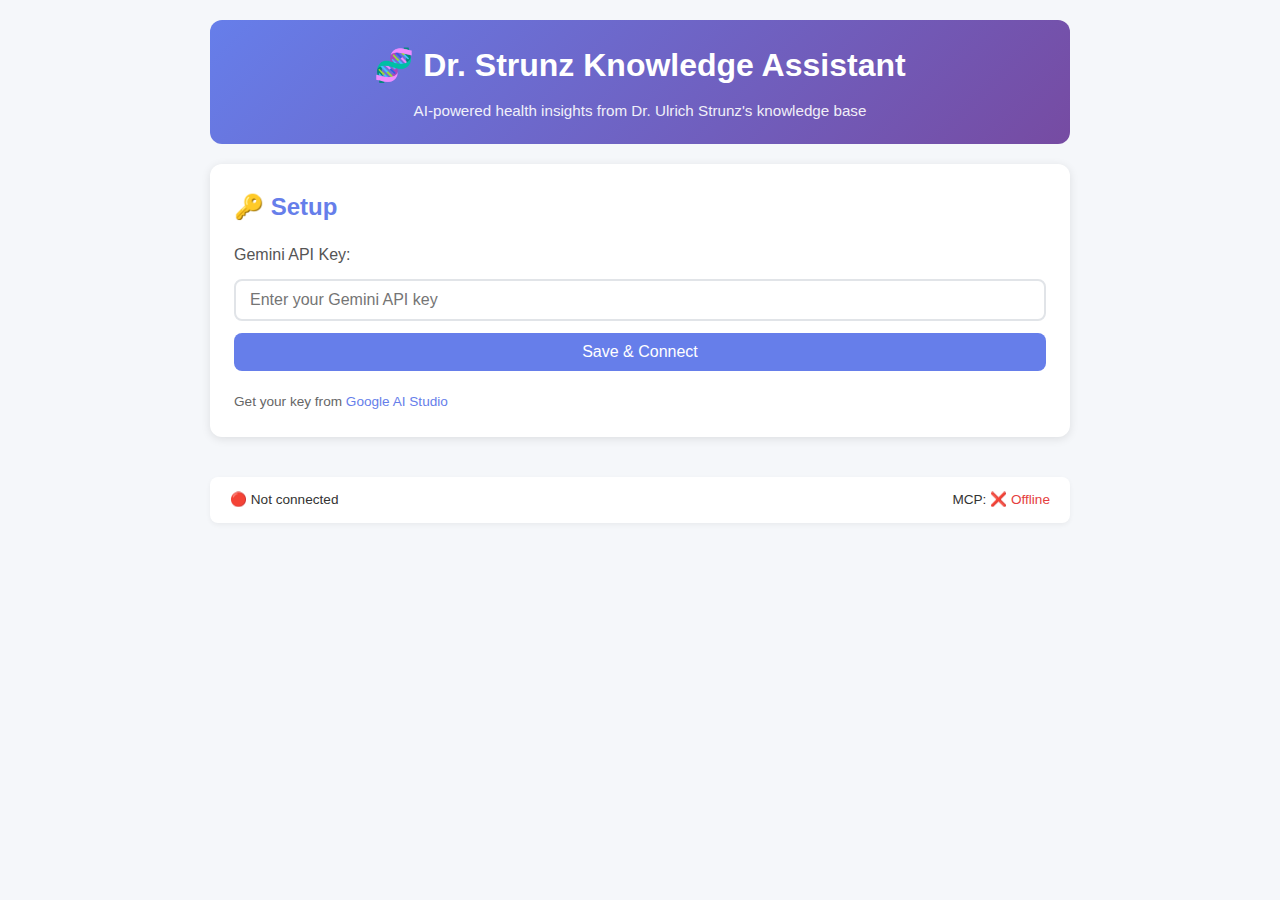
<file: frontend/index.html>
<!DOCTYPE html>
<html lang="en">
<head>
    <meta charset="UTF-8">
    <meta name="viewport" content="width=device-width, initial-scale=1.0">
    <title>StrunzKnowledge AI Chat</title>
    <link rel="stylesheet" href="styles.css">
</head>
<body>
    <div class="container">
        <header>
            <h1>🧬 Dr. Strunz Knowledge Assistant</h1>
            <p class="subtitle">AI-powered health insights from Dr. Ulrich Strunz's knowledge base</p>
        </header>

        <!-- API Key Setup -->
        <div id="setup-panel" class="setup-panel">
            <h2>🔑 Setup</h2>
            <div class="setup-content">
                <label for="gemini-key">Gemini API Key:</label>
                <input type="password" id="gemini-key" placeholder="Enter your Gemini API key">
                <button id="save-key" class="btn btn-primary">Save & Connect</button>
                <p class="hint">Get your key from <a href="https://makersuite.google.com/app/apikey" target="_blank">Google AI Studio</a></p>
            </div>
        </div>

        <!-- Chat Interface -->
        <div id="chat-container" class="chat-container" style="display: none;">
            <div class="chat-messages" id="chat-messages">
                <div class="message assistant">
                    <div class="message-content">
                        <strong>🤖 Assistant:</strong>
                        <p>Hello! I'm your Dr. Strunz knowledge assistant. I can help you with:</p>
                        <ul>
                            <li>🔍 Search Dr. Strunz's books, articles, and forum posts</li>
                            <li>💊 Vitamin and supplement recommendations</li>
                            <li>🏃‍♂️ Fitness and nutrition advice</li>
                            <li>🧬 Molecular medicine insights</li>
                        </ul>
                        <p>What would you like to know about health optimization?</p>
                    </div>
                </div>
            </div>
            
            <div class="chat-input-container">
                <div class="input-group">
                    <input type="text" id="chat-input" placeholder="Ask about vitamins, nutrition, fitness..." disabled>
                    <button id="send-btn" class="btn btn-send" disabled>Send</button>
                </div>
                <div class="tool-selector">
                    <label>
                        <input type="radio" name="tool" value="search" checked>
                        🔍 Search
                    </label>
                    <label>
                        <input type="radio" name="tool" value="ask">
                        💬 Ask Dr. Strunz
                    </label>
                    <label>
                        <input type="radio" name="tool" value="analyze">
                        📊 Analyze Topic
                    </label>
                </div>
            </div>
        </div>

        <!-- Status Bar -->
        <div class="status-bar">
            <span id="status-text">🔴 Not connected</span>
            <span id="mcp-status">MCP: <span id="mcp-connection">Checking...</span></span>
        </div>
    </div>

    <script src="app.js"></script>
</body>
</html>
</file>
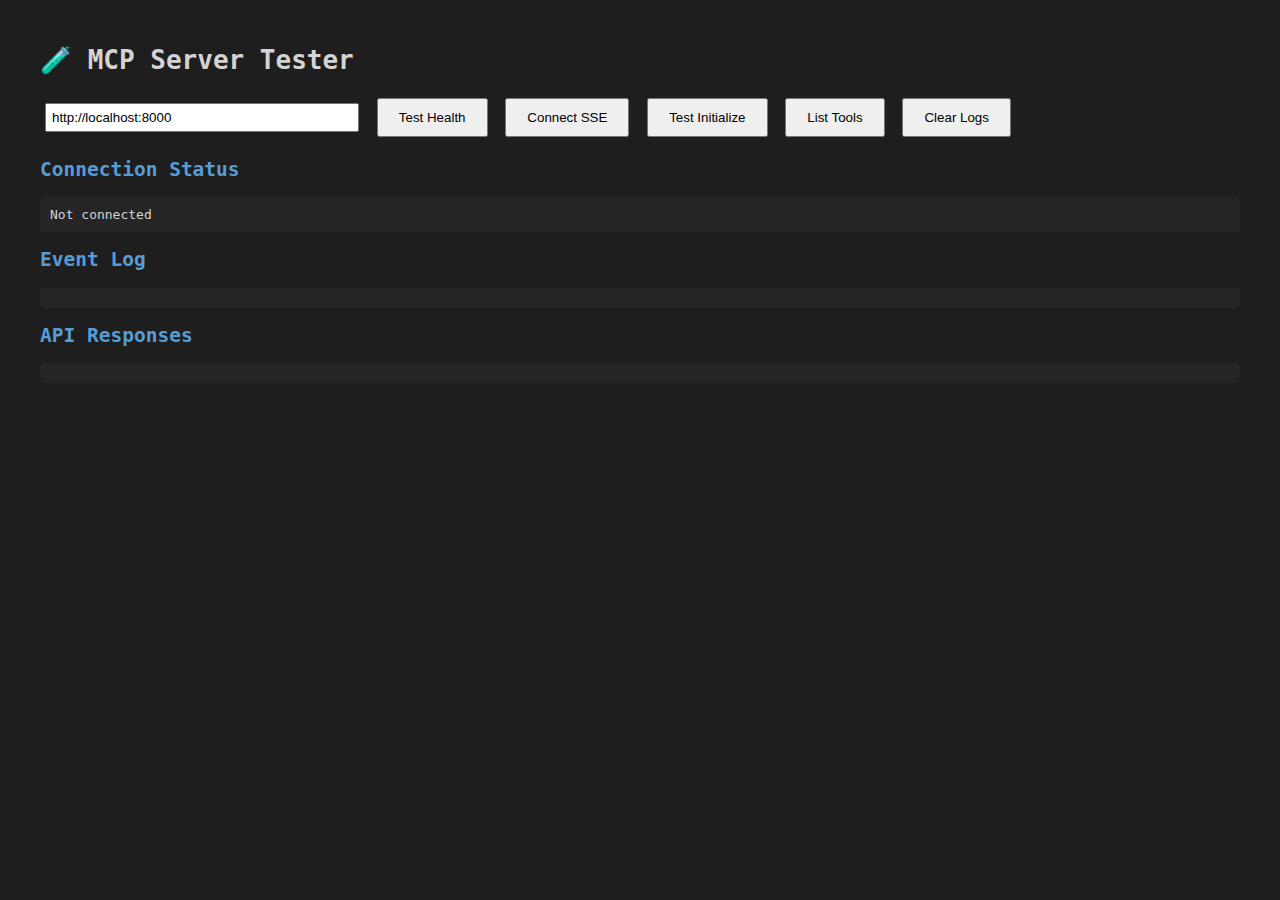
<file: test_sse_browser.html>
<!DOCTYPE html>
<html>
<head>
    <title>SSE/MCP Tester</title>
    <style>
        body { font-family: monospace; padding: 20px; background: #1e1e1e; color: #d4d4d4; }
        .container { max-width: 1200px; margin: 0 auto; }
        button { padding: 10px 20px; margin: 5px; cursor: pointer; }
        .log { background: #252526; padding: 10px; margin: 10px 0; border-radius: 5px; overflow-x: auto; }
        .success { color: #4fc1ff; }
        .error { color: #f44747; }
        .event { color: #dcdcaa; }
        .data { color: #ce9178; }
        h2 { color: #569cd6; }
        input { padding: 5px; margin: 5px; width: 300px; }
    </style>
</head>
<body>
    <div class="container">
        <h1>🧪 MCP Server Tester</h1>
        
        <div>
            <input type="text" id="serverUrl" value="http://localhost:8000" placeholder="Server URL">
            <button onclick="testHealth()">Test Health</button>
            <button onclick="connectSSE()">Connect SSE</button>
            <button onclick="testInitialize()">Test Initialize</button>
            <button onclick="testTools()">List Tools</button>
            <button onclick="clearLogs()">Clear Logs</button>
        </div>
        
        <h2>Connection Status</h2>
        <div id="status" class="log">Not connected</div>
        
        <h2>Event Log</h2>
        <div id="eventLog" class="log"></div>
        
        <h2>API Responses</h2>
        <div id="apiLog" class="log"></div>
    </div>

    <script>
        let eventSource = null;
        let sessionId = null;
        
        function log(message, target = 'eventLog', className = '') {
            const log = document.getElementById(target);
            const entry = document.createElement('div');
            entry.className = className;
            entry.textContent = new Date().toLocaleTimeString() + ' - ' + message;
            log.appendChild(entry);
            log.scrollTop = log.scrollHeight;
        }
        
        function clearLogs() {
            document.getElementById('eventLog').innerHTML = '';
            document.getElementById('apiLog').innerHTML = '';
        }
        
        async function testHealth() {
            const url = document.getElementById('serverUrl').value;
            try {
                const response = await fetch(url + '/');
                const data = await response.json();
                log('Health check: ' + JSON.stringify(data, null, 2), 'apiLog', 'success');
            } catch (error) {
                log('Health check failed: ' + error.message, 'apiLog', 'error');
            }
        }
        
        function connectSSE() {
            if (eventSource) {
                eventSource.close();
            }
            
            const url = document.getElementById('serverUrl').value + '/sse';
            log('Connecting to SSE: ' + url, 'eventLog');
            
            eventSource = new EventSource(url);
            document.getElementById('status').textContent = 'Connecting...';
            
            eventSource.onopen = function() {
                document.getElementById('status').textContent = '✅ Connected';
                document.getElementById('status').className = 'log success';
                log('SSE connection opened', 'eventLog', 'success');
            };
            
            eventSource.onerror = function(error) {
                document.getElementById('status').textContent = '❌ Connection error';
                document.getElementById('status').className = 'log error';
                log('SSE error: ' + JSON.stringify(error), 'eventLog', 'error');
            };
            
            eventSource.addEventListener('endpoint', function(e) {
                log('Event: endpoint', 'eventLog', 'event');
                log('Data: ' + e.data, 'eventLog', 'data');
                
                // Extract session ID
                if (e.data.includes('session_id=')) {
                    sessionId = e.data.split('session_id=')[1];
                    log('Session ID captured: ' + sessionId, 'eventLog', 'success');
                }
            });
            
            eventSource.addEventListener('ping', function(e) {
                log('Event: ping - ' + e.data, 'eventLog', 'event');
            });
            
            eventSource.onmessage = function(e) {
                log('Message: ' + e.data, 'eventLog', 'data');
            };
        }
        
        async function testInitialize() {
            const url = document.getElementById('serverUrl').value + '/messages/';
            const fullUrl = sessionId ? url + '?session_id=' + sessionId : url;
            
            const request = {
                jsonrpc: "2.0",
                id: "init-1",
                method: "initialize",
                params: {
                    protocolVersion: "2025-03-26",
                    capabilities: {},
                    clientInfo: {name: "Browser Test", version: "1.0.0"}
                }
            };
            
            try {
                const response = await fetch(fullUrl, {
                    method: 'POST',
                    headers: {'Content-Type': 'application/json'},
                    body: JSON.stringify(request)
                });
                const data = await response.json();
                log('Initialize response: ' + JSON.stringify(data, null, 2), 'apiLog', 'success');
            } catch (error) {
                log('Initialize failed: ' + error.message, 'apiLog', 'error');
            }
        }
        
        async function testTools() {
            const url = document.getElementById('serverUrl').value + '/messages/';
            
            const request = {
                jsonrpc: "2.0",
                id: "tools-1",
                method: "tools/list"
            };
            
            try {
                const response = await fetch(url, {
                    method: 'POST',
                    headers: {'Content-Type': 'application/json'},
                    body: JSON.stringify(request)
                });
                const data = await response.json();
                
                if (data.result && data.result.tools) {
                    const tools = data.result.tools;
                    log(`Found ${tools.length} tools:`, 'apiLog', 'success');
                    
                    tools.slice(0, 5).forEach(tool => {
                        const props = tool.inputSchema?.properties || {};
                        const params = Object.keys(props).join(', ') || 'no parameters';
                        log(`  - ${tool.name}: ${params}`, 'apiLog');
                    });
                    
                    if (tools.length > 5) {
                        log(`  ... and ${tools.length - 5} more tools`, 'apiLog');
                    }
                } else {
                    log('Tools response: ' + JSON.stringify(data, null, 2), 'apiLog');
                }
            } catch (error) {
                log('Tools list failed: ' + error.message, 'apiLog', 'error');
            }
        }
    </script>
</body>
</html>
</file>
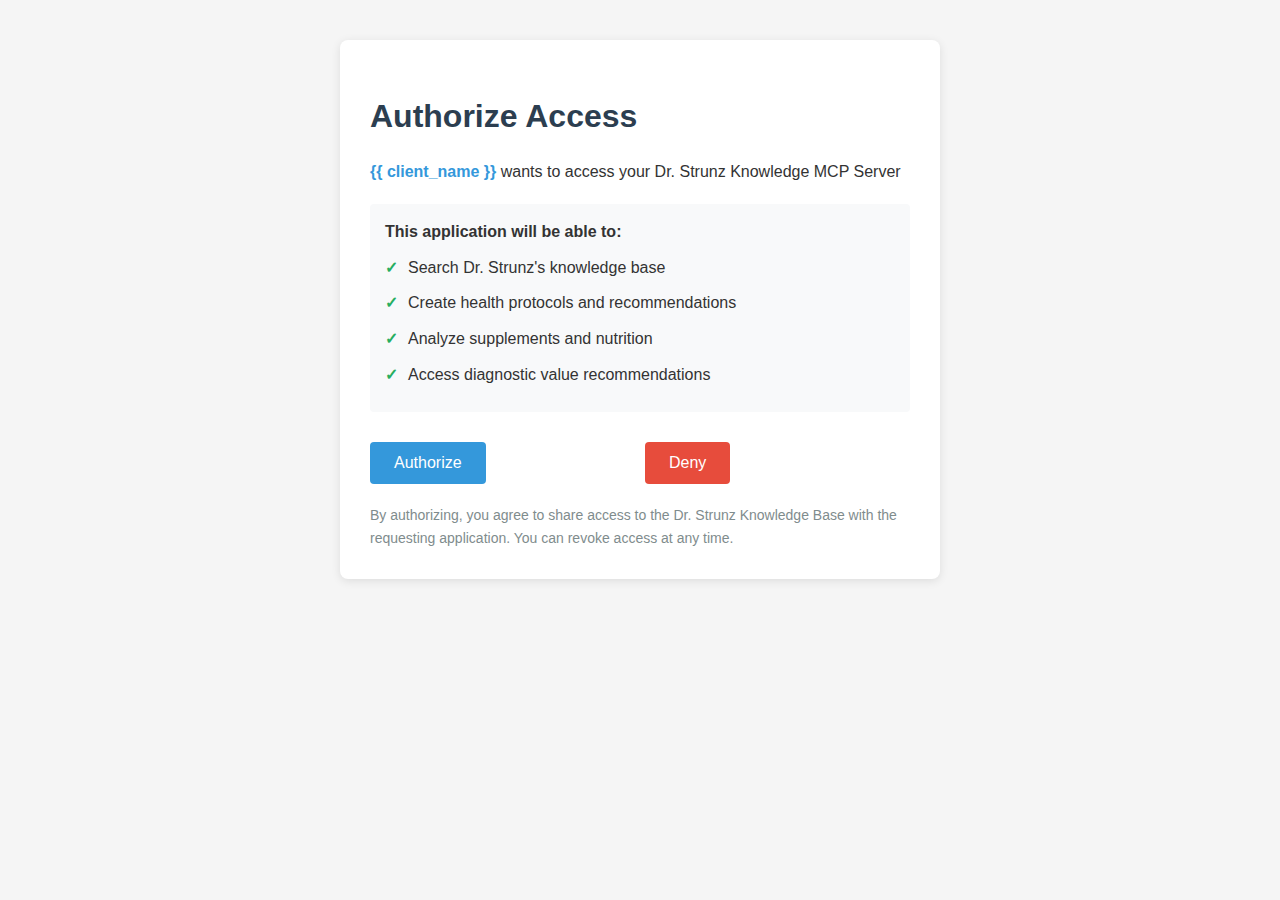
<file: src/mcp/templates/oauth_consent.html>
<!DOCTYPE html>
<html lang="en">
<head>
    <meta charset="UTF-8">
    <meta name="viewport" content="width=device-width, initial-scale=1.0">
    <title>Authorize Access - Dr. Strunz Knowledge MCP</title>
    <style>
        body {
            font-family: -apple-system, BlinkMacSystemFont, 'Segoe UI', Roboto, sans-serif;
            line-height: 1.6;
            color: #333;
            max-width: 600px;
            margin: 0 auto;
            padding: 40px 20px;
            background: #f5f5f5;
        }
        .consent-box {
            background: white;
            border-radius: 8px;
            padding: 30px;
            box-shadow: 0 2px 10px rgba(0,0,0,0.1);
        }
        h1 {
            color: #2c3e50;
            margin-bottom: 10px;
        }
        .client-name {
            font-weight: bold;
            color: #3498db;
        }
        .permissions {
            background: #f8f9fa;
            border-radius: 4px;
            padding: 15px;
            margin: 20px 0;
        }
        .permission-item {
            margin: 10px 0;
            padding-left: 20px;
        }
        .permission-item:before {
            content: "✓";
            color: #27ae60;
            font-weight: bold;
            margin-left: -20px;
            margin-right: 10px;
        }
        .buttons {
            display: flex;
            gap: 10px;
            margin-top: 30px;
        }
        button {
            flex: 1;
            padding: 12px 24px;
            border: none;
            border-radius: 4px;
            font-size: 16px;
            cursor: pointer;
            transition: all 0.3s;
        }
        .btn-authorize {
            background: #3498db;
            color: white;
        }
        .btn-authorize:hover {
            background: #2980b9;
        }
        .btn-deny {
            background: #e74c3c;
            color: white;
        }
        .btn-deny:hover {
            background: #c0392b;
        }
        .info {
            font-size: 14px;
            color: #7f8c8d;
            margin-top: 20px;
        }
    </style>
</head>
<body>
    <div class="consent-box">
        <h1>Authorize Access</h1>
        <p><span class="client-name">{{ client_name }}</span> wants to access your Dr. Strunz Knowledge MCP Server</p>
        
        <div class="permissions">
            <strong>This application will be able to:</strong>
            <div class="permission-item">Search Dr. Strunz's knowledge base</div>
            <div class="permission-item">Create health protocols and recommendations</div>
            <div class="permission-item">Analyze supplements and nutrition</div>
            <div class="permission-item">Access diagnostic value recommendations</div>
        </div>
        
        <div class="buttons">
            <form method="post" style="flex: 1;">
                <input type="hidden" name="authorize" value="yes">
                <button type="submit" class="btn-authorize">Authorize</button>
            </form>
            <form method="post" style="flex: 1;">
                <input type="hidden" name="authorize" value="no">
                <button type="submit" class="btn-deny">Deny</button>
            </form>
        </div>
        
        <div class="info">
            By authorizing, you agree to share access to the Dr. Strunz Knowledge Base with the requesting application.
            You can revoke access at any time.
        </div>
    </div>
</body>
</html>
</file>
<file: frontend/styles.css>
/* StrunzKnowledge Chat Interface Styles */

* {
    margin: 0;
    padding: 0;
    box-sizing: border-box;
}

body {
    font-family: -apple-system, BlinkMacSystemFont, 'Segoe UI', Roboto, sans-serif;
    background-color: #f5f7fa;
    color: #333;
    line-height: 1.6;
}

.container {
    max-width: 900px;
    margin: 0 auto;
    padding: 20px;
    height: 100vh;
    display: flex;
    flex-direction: column;
}

header {
    text-align: center;
    padding: 20px 0;
    background: linear-gradient(135deg, #667eea 0%, #764ba2 100%);
    color: white;
    border-radius: 12px;
    margin-bottom: 20px;
}

header h1 {
    font-size: 2rem;
    margin-bottom: 8px;
}

.subtitle {
    font-size: 0.95rem;
    opacity: 0.9;
}

/* Setup Panel */
.setup-panel {
    background: white;
    border-radius: 12px;
    padding: 24px;
    box-shadow: 0 2px 10px rgba(0, 0, 0, 0.1);
    margin-bottom: 20px;
}

.setup-panel h2 {
    color: #667eea;
    margin-bottom: 16px;
}

.setup-content {
    display: flex;
    flex-direction: column;
    gap: 12px;
}

.setup-content label {
    font-weight: 500;
    color: #555;
}

.setup-content input {
    padding: 10px 14px;
    border: 2px solid #e1e4e8;
    border-radius: 8px;
    font-size: 1rem;
    transition: border-color 0.3s;
}

.setup-content input:focus {
    outline: none;
    border-color: #667eea;
}

.hint {
    font-size: 0.85rem;
    color: #666;
    margin-top: 8px;
}

.hint a {
    color: #667eea;
    text-decoration: none;
}

.hint a:hover {
    text-decoration: underline;
}

/* Chat Container */
.chat-container {
    background: white;
    border-radius: 12px;
    box-shadow: 0 2px 10px rgba(0, 0, 0, 0.1);
    flex: 1;
    display: flex;
    flex-direction: column;
    overflow: hidden;
}

.chat-messages {
    flex: 1;
    overflow-y: auto;
    padding: 20px;
    display: flex;
    flex-direction: column;
    gap: 16px;
}

.message {
    display: flex;
    animation: fadeIn 0.3s ease-in;
}

@keyframes fadeIn {
    from {
        opacity: 0;
        transform: translateY(10px);
    }
    to {
        opacity: 1;
        transform: translateY(0);
    }
}

.message-content {
    max-width: 80%;
    padding: 12px 16px;
    border-radius: 12px;
    word-wrap: break-word;
}

.message.user .message-content {
    background: #667eea;
    color: white;
    margin-left: auto;
}

.message.assistant .message-content {
    background: #f0f2f5;
    color: #333;
}

.message-content strong {
    display: block;
    margin-bottom: 8px;
    font-size: 0.9rem;
}

.message-content ul {
    margin: 12px 0;
    padding-left: 20px;
}

.message-content li {
    margin: 4px 0;
}

/* Loading Animation */
.message.loading .message-content {
    display: flex;
    align-items: center;
    gap: 8px;
}

.loading-dots {
    display: flex;
    gap: 4px;
}

.loading-dots span {
    width: 8px;
    height: 8px;
    background: #667eea;
    border-radius: 50%;
    animation: bounce 1.4s infinite ease-in-out both;
}

.loading-dots span:nth-child(1) { animation-delay: -0.32s; }
.loading-dots span:nth-child(2) { animation-delay: -0.16s; }

@keyframes bounce {
    0%, 80%, 100% {
        transform: scale(0);
        opacity: 0.5;
    }
    40% {
        transform: scale(1);
        opacity: 1;
    }
}

/* Chat Input */
.chat-input-container {
    border-top: 1px solid #e1e4e8;
    padding: 20px;
}

.input-group {
    display: flex;
    gap: 12px;
    margin-bottom: 12px;
}

#chat-input {
    flex: 1;
    padding: 12px 16px;
    border: 2px solid #e1e4e8;
    border-radius: 24px;
    font-size: 1rem;
    transition: border-color 0.3s;
}

#chat-input:focus {
    outline: none;
    border-color: #667eea;
}

#chat-input:disabled {
    background: #f5f7fa;
    cursor: not-allowed;
}

/* Tool Selector */
.tool-selector {
    display: flex;
    gap: 20px;
    font-size: 0.9rem;
}

.tool-selector label {
    display: flex;
    align-items: center;
    gap: 6px;
    cursor: pointer;
    color: #555;
}

.tool-selector input[type="radio"] {
    cursor: pointer;
}

/* Buttons */
.btn {
    padding: 10px 20px;
    border: none;
    border-radius: 8px;
    font-size: 1rem;
    font-weight: 500;
    cursor: pointer;
    transition: all 0.3s;
}

.btn:disabled {
    opacity: 0.5;
    cursor: not-allowed;
}

.btn-primary {
    background: #667eea;
    color: white;
}

.btn-primary:hover:not(:disabled) {
    background: #5a67d8;
    transform: translateY(-1px);
}

.btn-send {
    background: #667eea;
    color: white;
    padding: 12px 24px;
    border-radius: 24px;
}

.btn-send:hover:not(:disabled) {
    background: #5a67d8;
}

/* Status Bar */
.status-bar {
    display: flex;
    justify-content: space-between;
    align-items: center;
    padding: 12px 20px;
    background: white;
    border-radius: 8px;
    margin-top: 20px;
    font-size: 0.85rem;
    box-shadow: 0 2px 5px rgba(0, 0, 0, 0.05);
}

#status-text.connected {
    color: #48bb78;
}

#mcp-connection {
    font-weight: 500;
}

/* Search Results */
.search-results {
    background: #f8f9fa;
    border-radius: 8px;
    padding: 12px;
    margin-top: 12px;
}

.result-item {
    background: white;
    padding: 12px;
    border-radius: 6px;
    margin-bottom: 8px;
    border-left: 3px solid #667eea;
}

.result-item:last-child {
    margin-bottom: 0;
}

.result-source {
    font-size: 0.8rem;
    color: #666;
    margin-bottom: 4px;
}

.result-content {
    font-size: 0.9rem;
    color: #333;
    line-height: 1.5;
}

.result-score {
    font-size: 0.75rem;
    color: #999;
    margin-top: 4px;
}

/* Key Concepts */
.key-concepts {
    display: flex;
    flex-wrap: wrap;
    gap: 8px;
    margin-top: 12px;
}

.concept-tag {
    background: #e9ecef;
    color: #495057;
    padding: 4px 12px;
    border-radius: 16px;
    font-size: 0.85rem;
}

/* Error Messages */
.error-message {
    background: #fed7d7;
    color: #c53030;
    padding: 12px;
    border-radius: 8px;
    margin-top: 12px;
}

/* Responsive Design */
@media (max-width: 768px) {
    .container {
        padding: 10px;
    }
    
    header h1 {
        font-size: 1.5rem;
    }
    
    .message-content {
        max-width: 90%;
    }
    
    .tool-selector {
        flex-wrap: wrap;
        gap: 10px;
    }
}
</file>
